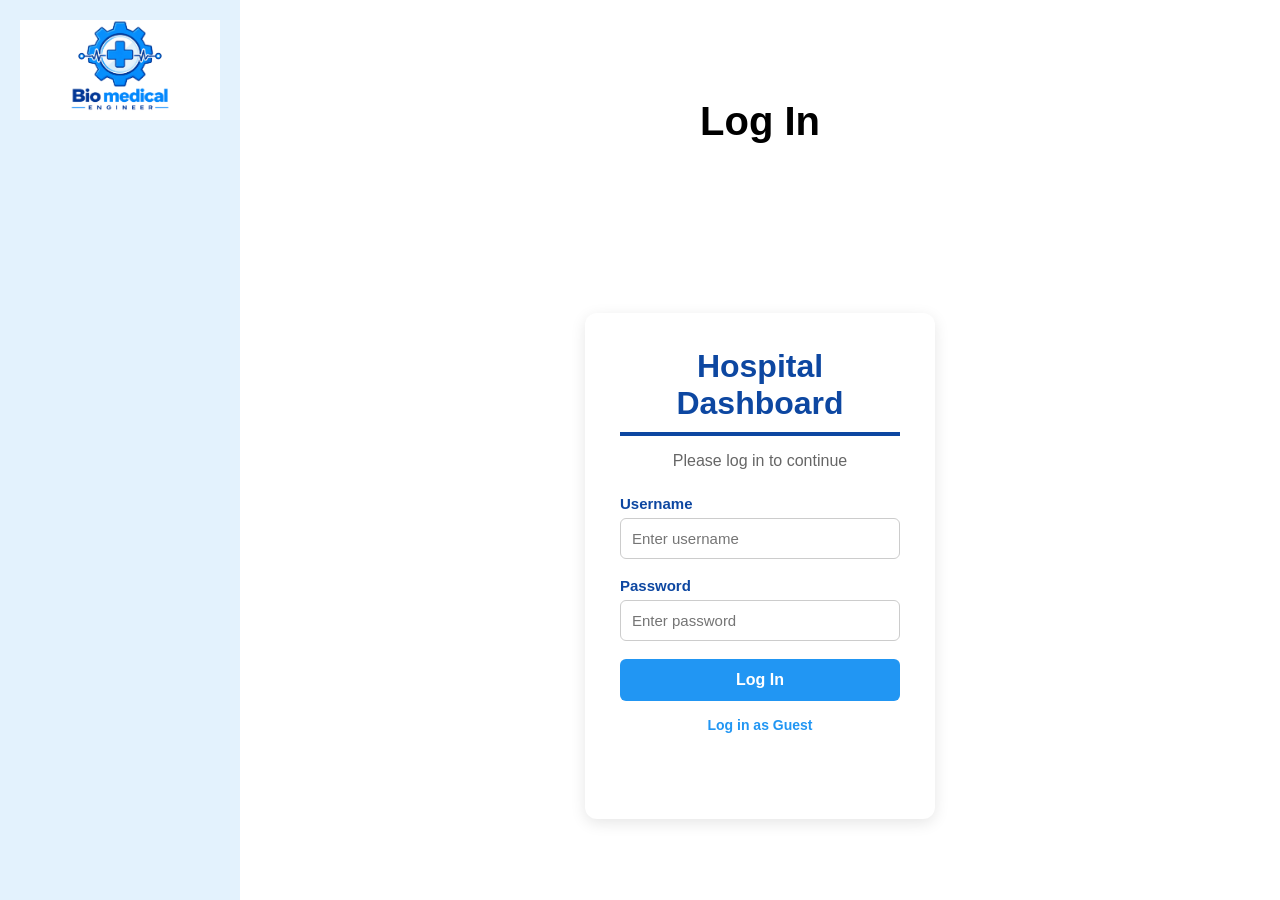
<file: gas-liquid-oxygen/src/log_in.html>
<!DOCTYPE html>
<html>

<head>
    <title>Login - Hospital Dashboard</title>
    <link rel="stylesheet" href="style.css">
</head>

<body>

    <div class="page">

        <!-- SIDEBAR -->
        <aside class="sidebar">

            <div class="logo">
                <img
                    src="logo bme.png"
                    alt="logo bme"
                    style="width:130px;height:130px"
                >
            </div>



        </aside>


        <!-- MAIN CONTENT -->
        <main class="main">

            <!-- HEADER -->
            <header class="hero">

                <div class="hero-title">
                    <h1 style="text-align: center;">Log In</h1>
                </div>

            </header>


            <!-- LOGIN SECTION -->
            <section class="section login-section">

                <div class="login-card">

                    <h2>Hospital Dashboard</h2>

                    <p class="login-subtitle">
                        Please log in to continue
                    </p>


                    <!-- USERNAME -->
                    <div class="login-input-group">

                        <label for="username">
                            Username
                        </label>

                        <input
                            type="text"
                            id="username"
                            placeholder="Enter username"
                            autocomplete="username"
                        >

                    </div>


                    <!-- PASSWORD -->
                    <div class="login-input-group">

                        <label for="password">
                            Password
                        </label>

                        <input
                            type="password"
                            id="password"
                            placeholder="Enter password"
                            autocomplete="current-password"
                        >

                    </div>


                    <!-- LOGIN BUTTON -->
                    <button
                        id="login-button"
                        class="login-button"
                        type="button"
                    >
                        Log In
                    </button>

                    <!-- GUEST LOGIN -->

                    <p class="guest-login">
                        <a href="#" id="guest-login">
                            Log in as Guest
                        </a>
                    </p>
                    
                    <!-- ERROR MESSAGE -->
                    <p
                        id="login-message"
                        class="login-message"
                    ></p>

                </div>

            </section>

        </main>

    </div>


    <script src="log_in.js"></script>
    <script src="auth.js"></script>
</body>

</html>
</file>
<file: gas-liquid-oxygen/src/style.css>
/* =========================
   BASIC
========================= */

* {
    box-sizing: border-box;
}

body {
    margin: 0;
    font-family: Arial, sans-serif;
}


/* =========================
   MAIN PAGE GRID
========================= */

.page {
    display: grid;

    /* Sidebar + Main */
    grid-template-columns: 240px 1fr;

    min-height: 100vh;
}


/* =========================
   SIDEBAR
========================= */

.sidebar {
    background: #E3F2FD;

    padding: 20px;

    /* Sidebar occupies the full height */
    min-height: 100vh;
}

.logo {
    height: 100px;

    display: flex;
    align-items: center;
    justify-content: center;

    margin-bottom: 40px;

    background: white;
}

nav {
    display: flex;
    flex-direction: column;
    gap: 10px;
}

nav a {
    padding: 12px;

    text-decoration: none;
    color: #0D47A1;

    border-radius: 5px;
}

nav a:hover {
    background: #2196F3;
    color: white;
}


/* =========================
   MAIN CONTENT
========================= */

.main {
    padding: 20px;

    display: grid;

    gap: 30px;
}


/* =========================
   HERO
========================= */

.hero {
    display: grid;

    grid-template-columns: 1fr auto;

    align-items: center;

    min-height: 80px;
}

.hero h1 {
    margin: 0;
    font-size: 40px;
}

.last-updated {
    padding: 10px 20px;

    background: #E3F2FD;
}


/* =========================
   SECTION
========================= */

.section {
    display: grid;

    gap: 15px;
}

.section h2 {
    margin: 0;

    font-size: 32px;

    border-bottom: 4px solid #0D47A1;

    padding-bottom: 10px;
}


/* =========================
   CARDS GRID
========================= */

.cards {
    display: grid;

    /* 4 equal columns */
    grid-template-columns: repeat(4, 1fr);

    gap: 10px;
}
.liquid_o2_cards {
    display: grid;

    /* 4 equal columns */
    grid-template-columns: repeat(2, 1fr);

    gap: 10px;
}
.filter_card{
    display: grid;
    grid-template-columns: repeat(3, 1fr);
    gap: 10px;
}
.filter_instance_date{
    grid-template-columns: repeat(3, 1fr);
    gap: 10px;
}
/* =========================
   CARD
========================= */

.card {
    min-height: 150px;

    padding: 15px;

    background: #E3F2FD;

    border-radius: 8px;

    text-align: center;
}

.card h3 {
    margin-top: 0;
}

.card-image {
    height: 70px;

    display: flex;
    align-items: center;
    justify-content: center;

    background: #2196F3;

    color: white;
}

.filter_card_bg {
    height: 70px;

    display: flex;
    align-items: center;
    justify-content: center;

    background: #E3F2FD;

    color: white;
}

/* =========================
   IMPORT
========================= */

.import-box {
    min-height: 260px;

    display: flex;
    flex-direction: column;

    align-items: center;
    justify-content: center;

    padding: 30px;

    background: #E3F2FD;

    border: 3px dashed #2196F3;

    border-radius: 10px;

    text-align: center;
}

.upload-icon {
    width: 60px;
    height: 60px;

    display: flex;
    align-items: center;
    justify-content: center;

    margin-bottom: 15px;

    background: #2196F3;

    color: white;

    border-radius: 50%;

    font-size: 32px;
}

.import-box h3 {
    margin: 5px 0;

    color: #0D47A1;

    font-size: 22px;
}

.import-box p {
    margin: 8px 0;
}

.file-info {
    font-size: 14px;

    color: #555;
}


/* =========================
   BROWSE BUTTON
========================= */

.browse-button {
    padding: 12px 25px;

    border: none;

    border-radius: 6px;

    background: #2196F3;

    color: white;

    font-size: 16px;

    cursor: pointer;
}

.browse-button:hover {
    background: #0D47A1;
}


/* =========================
   EXPORT
========================= */

.export-box {
    display: flex;

    align-items: center;
    justify-content: space-between;

    padding: 25px;

    background: #E3F2FD;

    border-radius: 10px;
}

.export-info h3 {
    margin: 0 0 8px 0;

    color: #0D47A1;
}

.export-info p {
    margin: 0;

    color: #555;
}

.export-button {
    padding: 12px 25px;

    border: none;

    border-radius: 6px;

    background: #2196F3;

    color: white;

    font-size: 16px;

    cursor: pointer;
}

.export-button:hover {
    background: #0D47A1;
}

.location-list {
    width: 100%;
    display: flex;
    flex-direction: column;
    align-items: center;
}

.location-list p {
    display: grid;
    grid-template-columns: 220px 20px 50px;
    width: 290px;
    margin: 8px 0;
}

.location-list p span:first-child {
    text-align: left;
}

.location-list p span:nth-child(2) {
    text-align: center;
}

.location-list p strong {
    text-align: left;
}

/*circular progress bar*/

.circular-progress {
    position: relative;
    width: 100px;
    height: 100px;
    margin: 0 auto;
}

.circular-progress svg {
    width: 100%;
    height: 100%;
    transform: rotate(-90deg);
}

.circular-progress circle {
    fill: none;
    stroke-width: 10;
}

.progress-bg {
    stroke: #D9D9D9
}

.progress-bar {
    stroke: #2196F3;
    stroke-linecap: round;

    stroke-dasharray: 251.2;
    stroke-dashoffset: 251.2;

    transition: stroke-dashoffset 0.5s ease;
}

.circular-progress span {
    position: absolute;

    top: 50%;
    left: 50%;

    transform: translate(-50%, -50%);

    font-size: 24px;
    font-weight: bold;
}

/* ========================================
   LOGIN
======================================== */

.login-section {
    display: flex;
    justify-content: center;
    align-items: center;

    min-height: 500px;
}

.login-card {
    width: 350px;

    background: white;

    padding: 35px;

    border-radius: 12px;

    box-shadow:
        0 4px 15px rgba(0, 0, 0, 0.10);

    text-align: center;
}

.login-card h2 {
    margin-bottom: 8px;

    color: #0D47A1;
}

.login-subtitle {
    margin-bottom: 25px;

    color: #666;
}


/* INPUT */

.login-input-group {
    text-align: left;

    margin-bottom: 18px;
}

.login-input-group label {
    display: block;

    margin-bottom: 6px;

    font-weight: bold;
}

.login-input-group input {
    width: 100%;

    box-sizing: border-box;

    padding: 11px;

    border: 1px solid #ccc;

    border-radius: 6px;

    font-size: 15px;
}

.login-input-group input:focus {
    outline: none;

    border-color: #2196F3;

    box-shadow:
        0 0 0 2px #E3F2FD;
}


/* BUTTON */

.login-button {
    width: 100%;

    padding: 12px;

    border: none;

    border-radius: 6px;

    background: #2196F3;

    color: white;

    font-size: 16px;

    font-weight: bold;

    cursor: pointer;

    transition: 0.2s;
}

.login-button:hover {
    background: #0D47A1;
}


/* MESSAGE */

.login-message {
    min-height: 20px;

    margin-top: 15px;

    font-size: 14px;
}

/* ========================================
   HISTORY DATE FILTER
======================================== */

label {
    display: flex;
    align-items: center;
    gap: 8px;

    font-size: 15px;
    font-weight: 600;
    color: #0D47A1;
}

input[type="date"] {
    padding: 8px 12px;

    border: 1px solid #90CAF9;
    border-radius: 6px;

    background-color: #E3F2FD;
    color: #0D47A1;

    font-size: 14px;

    outline: none;

    cursor: pointer;
}


/* Hover */
input[type="date"]:hover {
    border-color: #2196F3;
}


/* When selected */
input[type="date"]:focus {
    border-color: #2196F3;

    box-shadow: 0 0 0 2px rgba(33, 150, 243, 0.15);
}

/* ========================================
   GUEST LOGIN
======================================== */

.guest-login {
    text-align: center;
    margin-top: 15px;
}

.guest-login a {
    color: #2196F3;
    text-decoration: none;
    font-size: 14px;
    font-weight: 600;
}

.guest-login a:hover {
    color: #0D47A1;
    text-decoration: underline;
}
</file>
